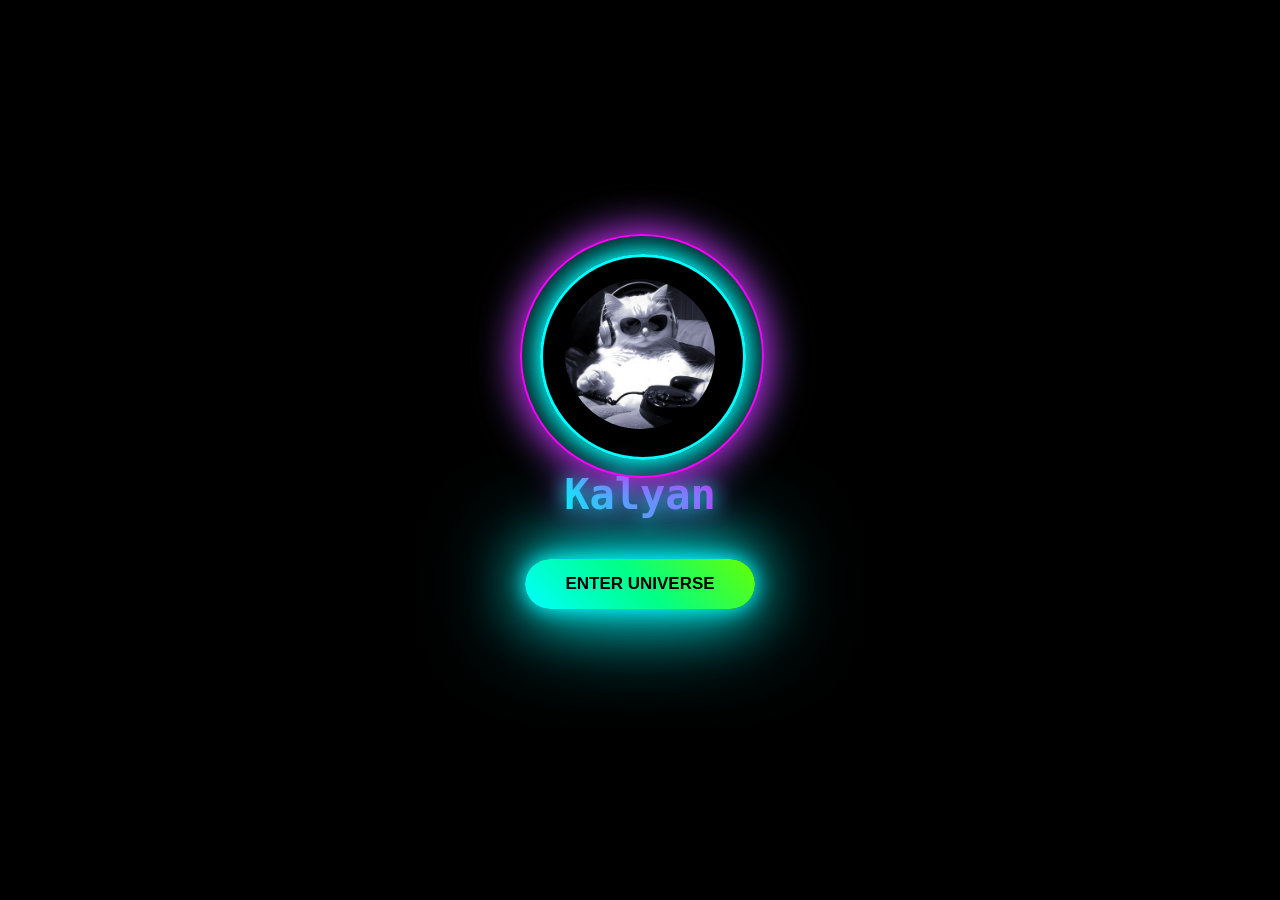
<file: index.html>
<!DOCTYPE html>
<html>

<head>

<meta name="viewport" content="width=device-width,initial-scale=1">

<title>Kalyan Universe</title>

<link rel="stylesheet" href="style.css">

</head>

<body>

<div class="home">

<div class="dpBox">

<div class="ring1"></div>
<div class="ring2"></div>

<img src="IMG_20260315_183526.png" class="dp">

</div>

<h1 class="name">Kalyan</h1>

<button class="btn" onclick="location.href='space.html'">

ENTER UNIVERSE

</button>

</div>

</body>

</html>
</file>
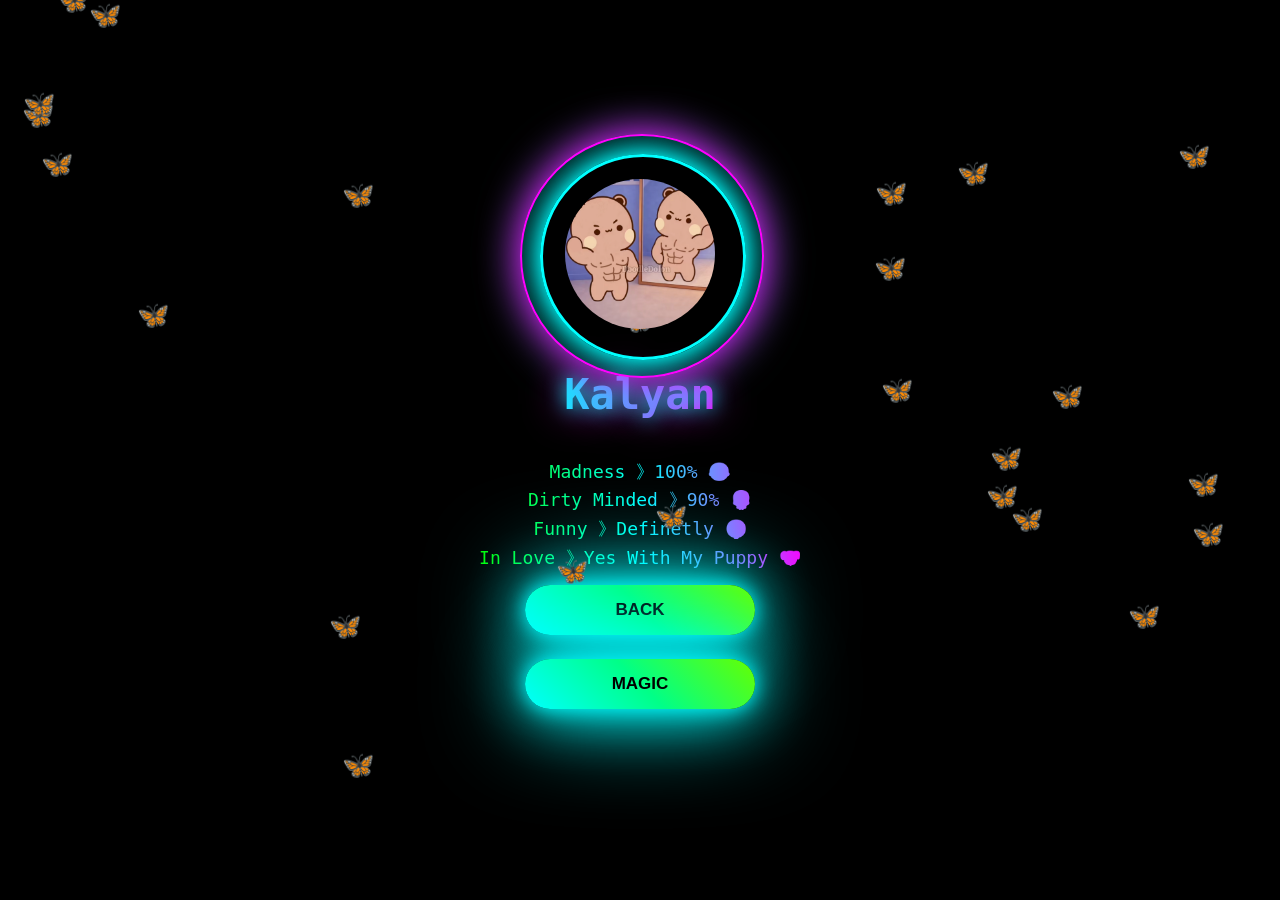
<file: about.html>
<!DOCTYPE html>
<html>

<head>

<meta name="viewport" content="width=device-width,initial-scale=1">

<title>Kalyan</title>

<link rel="stylesheet" href="style.css">

</head>

<body>

<div class="home">

<div class="dpBox">

<div class="ring1"></div>
<div class="ring2"></div>

<img src="IMG_20260315_183552.jpg" class="dp">

</div>

<h1 class="name">Kalyan</h1>

<div class="bio">

Madness 》100% 😂 <br>

Dirty Minded 》90% 💀 <br>

Funny 》Definetly 😛 <br>

In Love 》Yes With My Puppy 🐶

</div>

<button class="btn" onclick="goBack()">

BACK

</button>

<button class="btn" onclick="magic()">

MAGIC

</button>

</div>

<canvas id="butterflyCanvas"></canvas>

<script src="main.js"></script>
<script src="butterfly.js"></script>

</body>

</html>
</file>
<file: style.css>
body{

margin:0;
background:black;
font-family:monospace;
color:white;
overflow:hidden;

}

.home{

display:flex;
flex-direction:column;
align-items:center;
justify-content:center;

height:100vh;
text-align:center;

}

/* DP */

.dp{

width:150px;
height:150px;

border-radius:50%;
object-fit:cover;

position:relative;
z-index:2;

}

/* Rings */

.dpBox{

position:relative;

margin-bottom:10px;

}

.ring1{

position:absolute;

width:200px;
height:200px;

border-radius:50%;

border:3px solid cyan;

top:-25px;
left:-25px;

box-shadow:

0 0 20px cyan,
0 0 60px cyan;

animation:spin 6s linear infinite;

}

.ring2{

position:absolute;

width:240px;
height:240px;

border-radius:50%;

border:2px solid magenta;

top:-45px;
left:-45px;

box-shadow:0 0 40px magenta;

animation:spinReverse 8s linear infinite;

}

@keyframes spin{

0%{transform:rotate(0)}
100%{transform:rotate(360deg)}

}

@keyframes spinReverse{

0%{transform:rotate(360deg)}
100%{transform:rotate(0)}

}

/* Stylish name */

.name{

font-size:42px;

background:linear-gradient(
90deg,
cyan,
magenta,
yellow,
lime,
cyan
);

background-size:400%;

-webkit-background-clip:text;

color:transparent;

animation:shine 5s linear infinite;

text-shadow:

0 0 20px cyan,
0 0 40px magenta;

}

@keyframes shine{

0%{background-position:0%}
100%{background-position:400%}

}

/* BIO */

.bio{

font-size:18px;

line-height:1.6;

margin-top:10px;

background:linear-gradient(
90deg,
lime,
cyan,
magenta
);

-webkit-background-clip:text;
color:transparent;

}

/* Marvel button */

.btn{

margin:12px;

padding:15px;

width:230px;

border:none;
border-radius:40px;

font-size:17px;
font-weight:bold;

cursor:pointer;

background:linear-gradient(
45deg,
#00ffff,
#00ff88,
#66ff00
);

box-shadow:

0 0 20px cyan,
0 0 60px cyan,
0 0 100px cyan;

transition:0.3s;

}

.btn:hover{

transform:scale(1.1);

box-shadow:

0 0 40px cyan,
0 0 100px cyan,
0 0 200px cyan;

}

/* butterfly canvas */

#butterflyCanvas{

position:fixed;

top:0;
left:0;

width:100%;
height:100%;

pointer-events:none;

}
</file>
